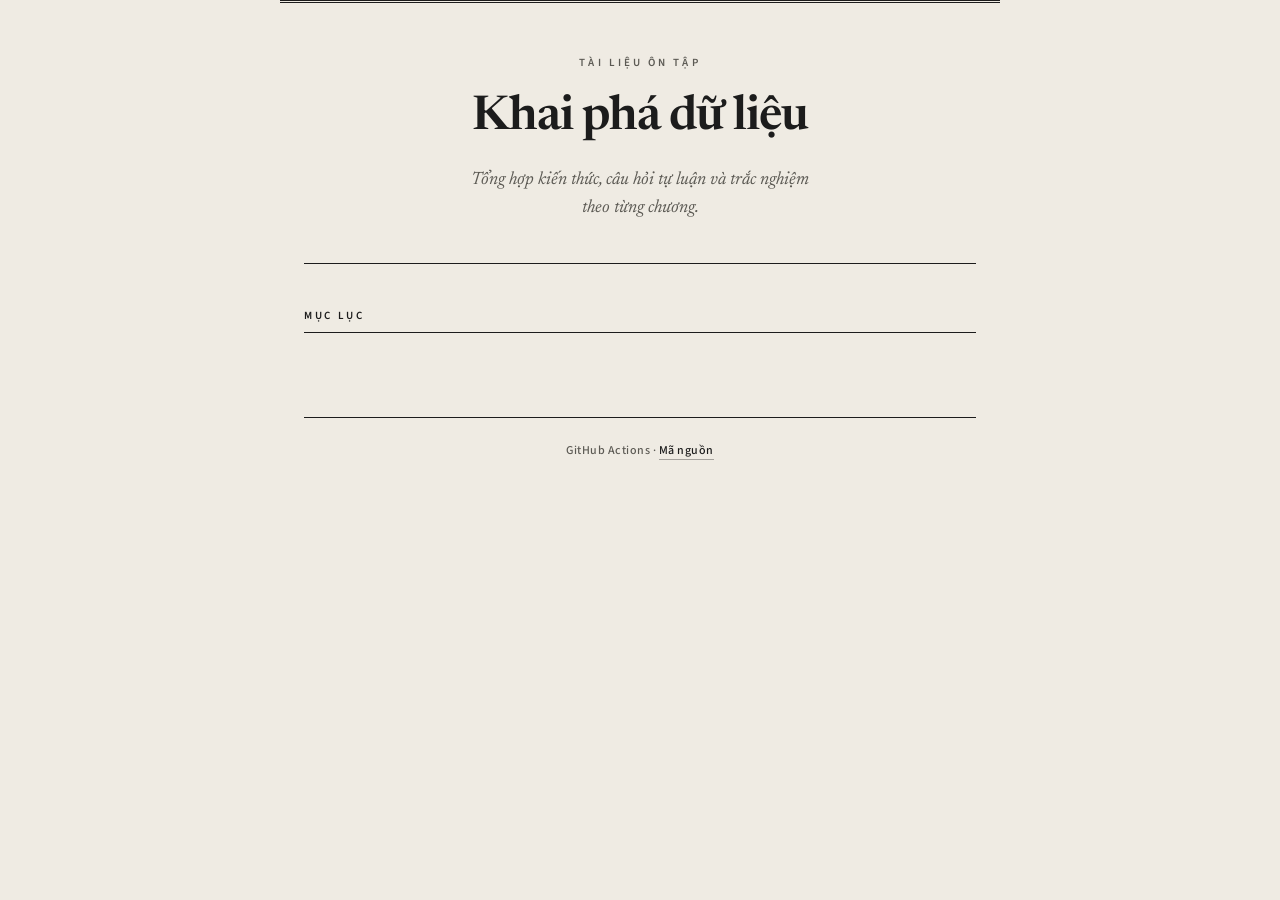
<file: index.html>
<!DOCTYPE html>
<html lang="vi">
<head>
  <meta charset="UTF-8" />
  <meta name="viewport" content="width=device-width, initial-scale=1.0" />
  <title>Khai Phá Dữ Liệu – Tài liệu ôn tập</title>
  <link rel="preconnect" href="https://fonts.googleapis.com" />
  <link rel="preconnect" href="https://fonts.gstatic.com" crossorigin />
  <link href="https://fonts.googleapis.com/css2?family=Newsreader:ital,opsz,wght@0,6..72,400;0,6..72,500;0,6..72,600;1,6..72,400&family=Source+Sans+3:ital,wght@0,400;0,500;0,600;1,400&display=swap" rel="stylesheet" />
  <style>
    *, *::before, *::after { box-sizing: border-box; margin: 0; padding: 0; }

    :root {
      /* Giấy in, mực, nhấn editorial */
      --paper: #efebe3;
      --paper-elevated: #f7f4ee;
      --ink: #1c1c1c;
      --ink-muted: #5c5a54;
      --rule: #1c1c1c;
      --accent: #722f37;
      --accent-hover: #4a1f24;
    }

    body {
      font-family: "Source Sans 3", system-ui, sans-serif;
      background: var(--paper);
      color: var(--ink);
      min-height: 100vh;
      line-height: 1.5;
      -webkit-font-smoothing: antialiased;
    }

    /* Viền trên masthead kiểu ấn phẩm */
    .shell {
      max-width: 720px;
      margin: 0 auto;
      padding: 0 1.5rem 4rem;
      border-top: 3px double var(--rule);
    }

    header.masthead {
      padding: 3.25rem 0 2.5rem;
      border-bottom: 1px solid var(--rule);
      text-align: center;
    }

    .masthead-kicker {
      font-size: 0.6875rem;
      font-weight: 600;
      letter-spacing: 0.28em;
      text-transform: uppercase;
      color: var(--ink-muted);
      margin-bottom: 1.25rem;
    }

    .masthead h1 {
      font-family: "Newsreader", Georgia, serif;
      font-size: clamp(2rem, 6vw, 3rem);
      font-weight: 600;
      font-optical-sizing: auto;
      letter-spacing: -0.02em;
      line-height: 1.12;
      color: var(--ink);
    }

    .masthead-deck {
      font-family: "Newsreader", Georgia, serif;
      font-size: 1.125rem;
      font-style: italic;
      font-weight: 400;
      color: var(--ink-muted);
      max-width: 34ch;
      margin: 1.35rem auto 0;
      line-height: 1.55;
    }

    main {
      padding-top: 2.75rem;
    }

    .section-label {
      font-size: 0.6875rem;
      font-weight: 600;
      letter-spacing: 0.24em;
      text-transform: uppercase;
      color: var(--ink);
      margin-bottom: 1.75rem;
      padding-bottom: 0.5rem;
      border-bottom: 1px solid var(--rule);
    }

    .grid {
      display: grid;
      grid-template-columns: 1fr;
      gap: 0;
    }

    @media (min-width: 640px) {
      .grid {
        grid-template-columns: 1fr 1fr;
      }
      .card:nth-child(odd) {
        border-right: 1px solid rgba(28, 28, 28, 0.12);
        padding-right: 1.75rem;
      }
      .card:nth-child(even) {
        padding-left: 1.75rem;
      }
    }

    .card {
      background: transparent;
      padding: 1.75rem 0;
      display: flex;
      flex-direction: column;
      gap: 0.65rem;
      border-bottom: 1px solid rgba(28, 28, 28, 0.1);
      transition: opacity 0.2s ease;
    }

    .card:hover {
      opacity: 0.92;
    }

    .card-badge {
      font-size: 0.65rem;
      font-weight: 600;
      letter-spacing: 0.2em;
      text-transform: uppercase;
      color: var(--accent);
      border-left: 2px solid var(--accent);
      padding-left: 0.65rem;
      width: fit-content;
    }

    .card-title {
      font-family: "Newsreader", Georgia, serif;
      font-size: 1.1875rem;
      font-weight: 600;
      line-height: 1.35;
      color: var(--ink);
    }

    .card-actions {
      margin-top: 0.6rem;
      display: flex;
      flex-wrap: wrap;
      gap: 0.75rem 1.25rem;
      align-items: center;
    }

    .card-link { display: inline-block; }

    .card-link--pdf::after {
      content: " →";
      font-weight: 500;
    }

    .card-link--web::after {
      content: " →";
      font-weight: 500;
    }

    .card-link {
      margin-top: 0;
      font-size: 0.8125rem;
      font-weight: 600;
      letter-spacing: 0.06em;
      text-transform: uppercase;
      text-decoration: none;
      color: var(--accent);
      border-bottom: 1px solid transparent;
      padding-bottom: 1px;
      transition: color 0.15s ease, border-color 0.15s ease;
    }

    .card-link:hover {
      color: var(--accent-hover);
      border-bottom-color: var(--accent-hover);
    }

    footer {
      margin-top: 3.5rem;
      padding-top: 1.5rem;
      border-top: 1px solid var(--rule);
      text-align: center;
      font-size: 0.75rem;
      font-weight: 500;
      letter-spacing: 0.04em;
      color: var(--ink-muted);
    }

    footer a {
      color: var(--ink);
      text-decoration: none;
      border-bottom: 1px solid rgba(28, 28, 28, 0.35);
      transition: border-color 0.15s ease;
    }

    footer a:hover {
      border-bottom-color: var(--ink);
    }

    .empty-state {
      font-family: "Newsreader", Georgia, serif;
      font-style: italic;
      color: var(--ink-muted);
      padding: 2rem 0;
      text-align: center;
    }
  </style>
</head>
<body>
  <div class="shell">
    <header class="masthead">
      <p class="masthead-kicker">Tài liệu ôn tập</p>
      <h1>Khai phá dữ liệu</h1>
      <p class="masthead-deck">Tổng hợp kiến thức, câu hỏi tự luận và trắc nghiệm theo từng chương.</p>
    </header>

    <main>
      <p class="section-label">Mục lục</p>
      <div class="grid" id="cards"></div>
    </main>

    <footer>
      GitHub Actions ·
      <a href="https://github.com/__GITHUB_REPOSITORY__">Mã nguồn</a>
    </footer>
  </div>

  <script>
    const meta = {
      C1: { title: "Giới thiệu về Khai Phá Dữ Liệu" },
      C2: { title: "Tiền Xử Lý Dữ Liệu" },
      C3: { title: "Hồi Quy và Dự Đoán (Regression)" },
      C4: { title: "Phân Lớp Dữ Liệu (Classification)" },
      C5: { title: "Phân Cụm Dữ Liệu (Clustering)" },
      C6: { title: "Luật Kết Hợp và Thuật Toán Apriori" },
    };
    const available = __CHAPTERS_JSON__;
    const grid = document.getElementById("cards");
    const chapterNum = (id) => String(id.replace("C", "")).padStart(2, "0");

    available.forEach((entry) => {
      const ch = entry.id;
      const info = meta[ch] || { title: ch };
      const lower = ch.toLowerCase();
      const links = [];
      if (entry.html)
        links.push(
          `<a class="card-link card-link--web" href="chapters/${lower}.html">Trên web</a>`
        );
      if (entry.pdf)
        links.push(
          `<a class="card-link card-link--pdf" href="chapters/${lower}.pdf" target="_blank" rel="noopener noreferrer">PDF</a>`
        );
      const actions =
        links.length > 0
          ? `<div class="card-actions">${links.join("")}</div>`
          : "";
      grid.innerHTML += `
        <article class="card">
          <span class="card-badge">Chương ${chapterNum(ch)}</span>
          <div class="card-title">${info.title}</div>
          ${actions}
        </article>`;
    });
    if (available.length === 0)
      grid.innerHTML = '<p class="empty-state">Chưa có chương nào được biên dịch.</p>';
  </script>
</body>
</html>
</file>
